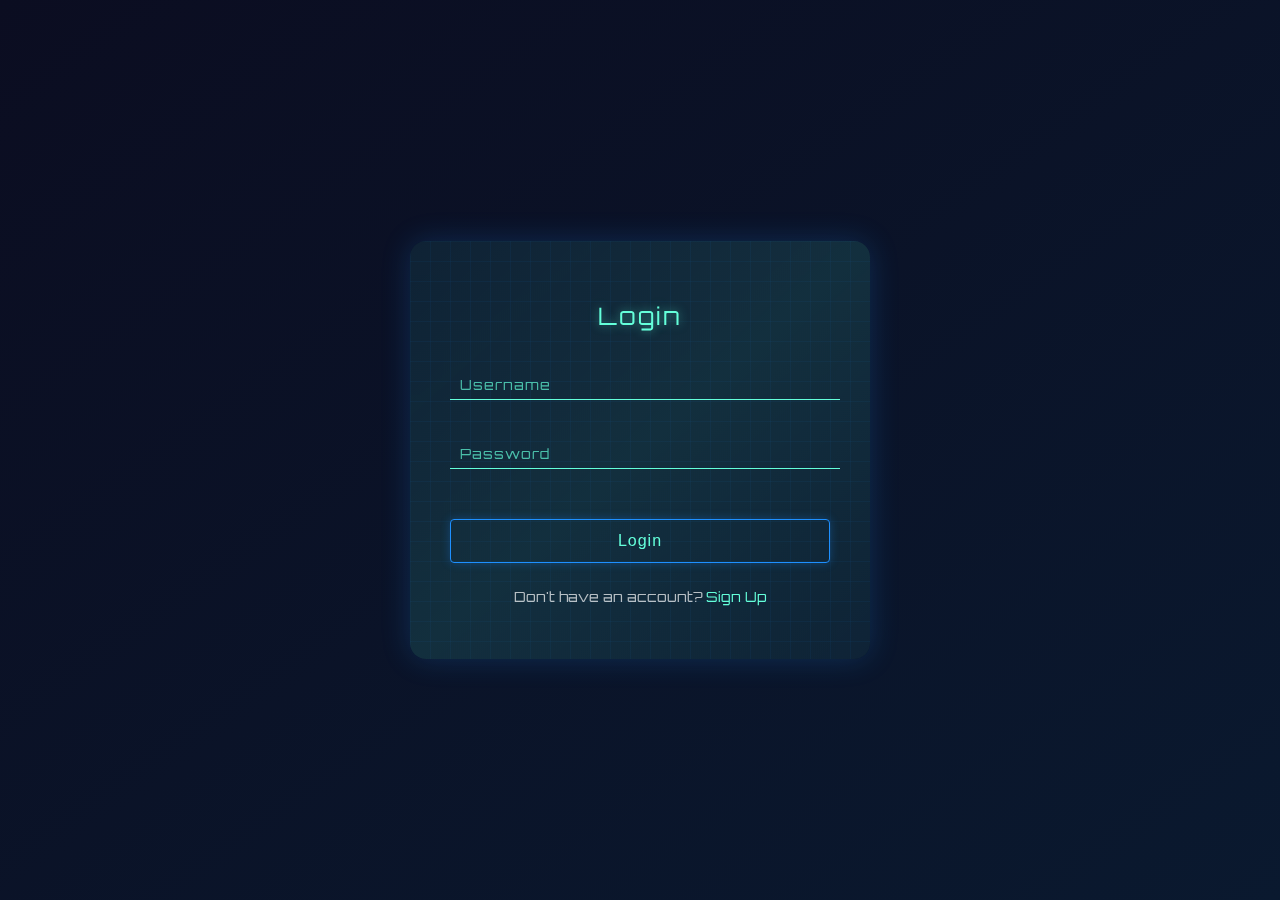
<file: index.html>
<!DOCTYPE html>
<html lang="en">
  <head>
    <meta charset="UTF-8" />
    <meta name="viewport" content="width=device-width, initial-scale=1.0" />
    <title>Login & Signup | V-Rent</title>
    <link rel="stylesheet" href="styles.css" />
    <link
      href="https://fonts.googleapis.com/css2?family=Orbitron:wght@400;500;700&display=swap"
      rel="stylesheet"
    />
  </head>
  <body>
    <form action="rental cars.html">
      <div class="container">
        <div class="grid-overlay"></div>
        <div class="connect-lines"></div>

        <div class="form-box">
          <h2 id="form-title">Login</h2>
          <form id="loginForm" action="#">
            <div class="input-box">
              <input type="text" required />
              <label>Username</label>
            </div>
            <div class="input-box">
              <input type="password" required />
              <label>Password</label>
            </div>
            <button type="submit" class="btn" id="sub">Login</button>
            <p class="toggle-text">
              Don't have an account? <a href="#" id="toggle">Sign Up</a>
            </p>
          </form>
        </div>
      </div>
    </form>

    <script src="script.js"></script>
  </body>
</html>
</file>
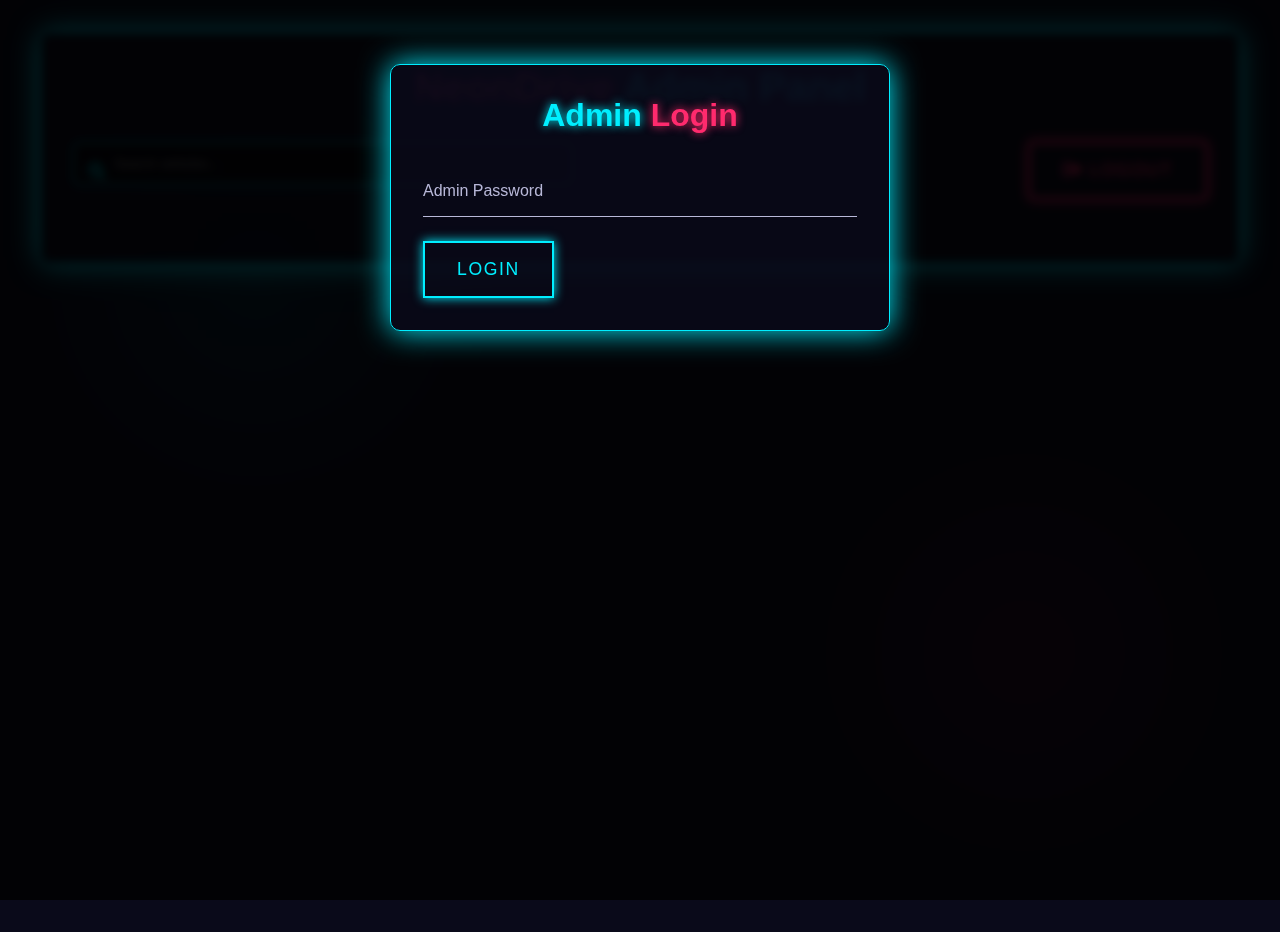
<file: admin.html>
<!-- File: admin.html -->
<!DOCTYPE html>
<html lang="en">
  <head>
    <meta charset="UTF-8" />
    <meta name="viewport" content="width=device-width, initial-scale=1.0" />
    <title>Admin Panel | NeonDrive</title>
    <link rel="stylesheet" href="style.css" />
    <link
      rel="stylesheet"
      href="https://cdnjs.cloudflare.com/ajax/libs/font-awesome/6.4.0/css/all.min.css"
    />
  </head>
  <body>
    <div class="admin-container">
      <h1 class="admin-title"><span>NeonDrive</span> Admin Panel</h1>

      <div class="admin-controls">
        <div class="search-box">
          <input
            type="text"
            id="searchVehicle"
            placeholder="Search vehicles..."
          />
          <i class="fas fa-search"></i>
        </div>
        <a href="rental cars.html">
          <button id="logoutBtn" class="btn vip-btn">
            <i class="fas fa-sign-out-alt"></i> Logout
          </button>
        </a>
      </div>

      <div class="vehicle-stock-list" id="stockList">
        <!-- Vehicle stock items will be loaded here -->
      </div>
    </div>

    <!-- Password Modal -->
    <div id="passwordModal" class="modal">
      <div class="modal-content">
        <h3 class="modal-title">Admin <span>Login</span></h3>
        <div class="input-box">
          <input type="password" id="adminPassword" placeholder=" " required />
          <label>Admin Password</label>
          <div class="input-underline"></div>
        </div>
        <button id="loginBtn" class="btn pulse-btn">
          <span>Login</span>
          <div class="btn-afterglow"></div>
        </button>
      </div>
    </div>

    <script src="admin.js"></script>
  </body>
</html>
</file>
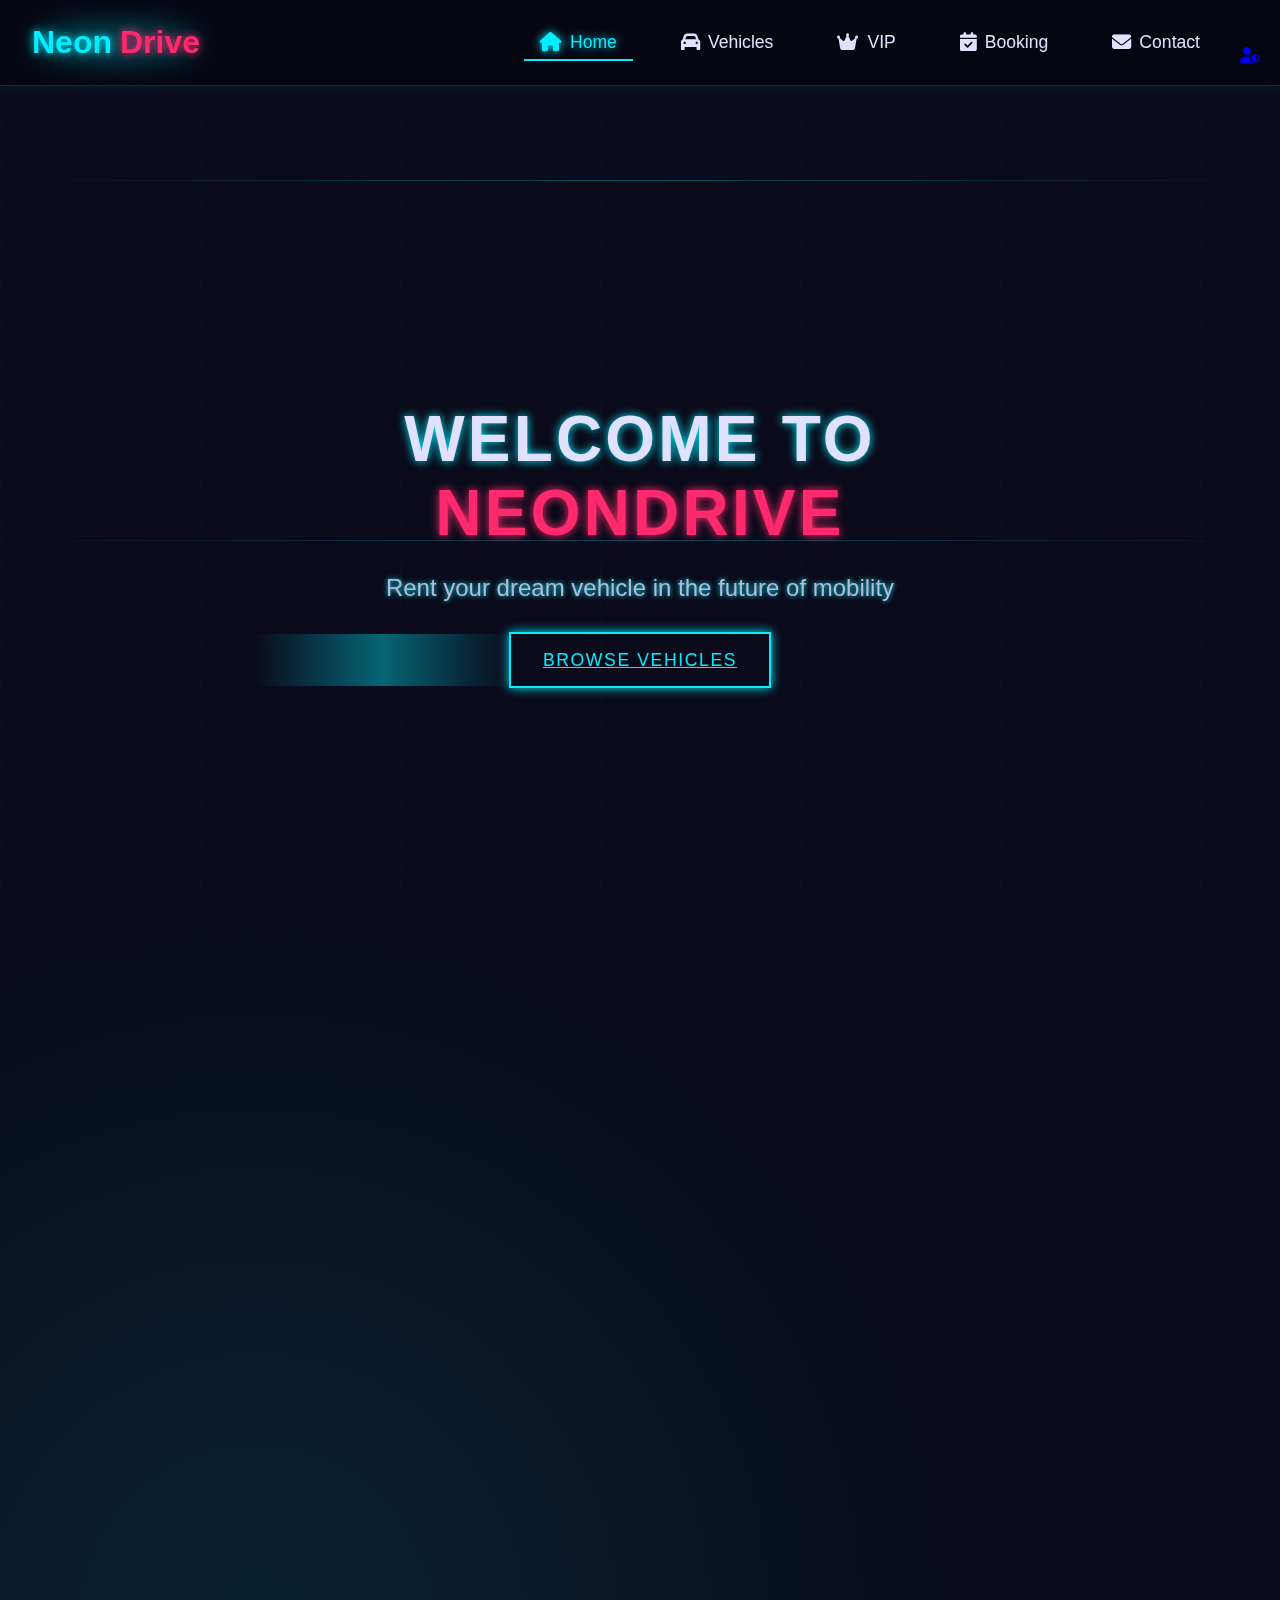
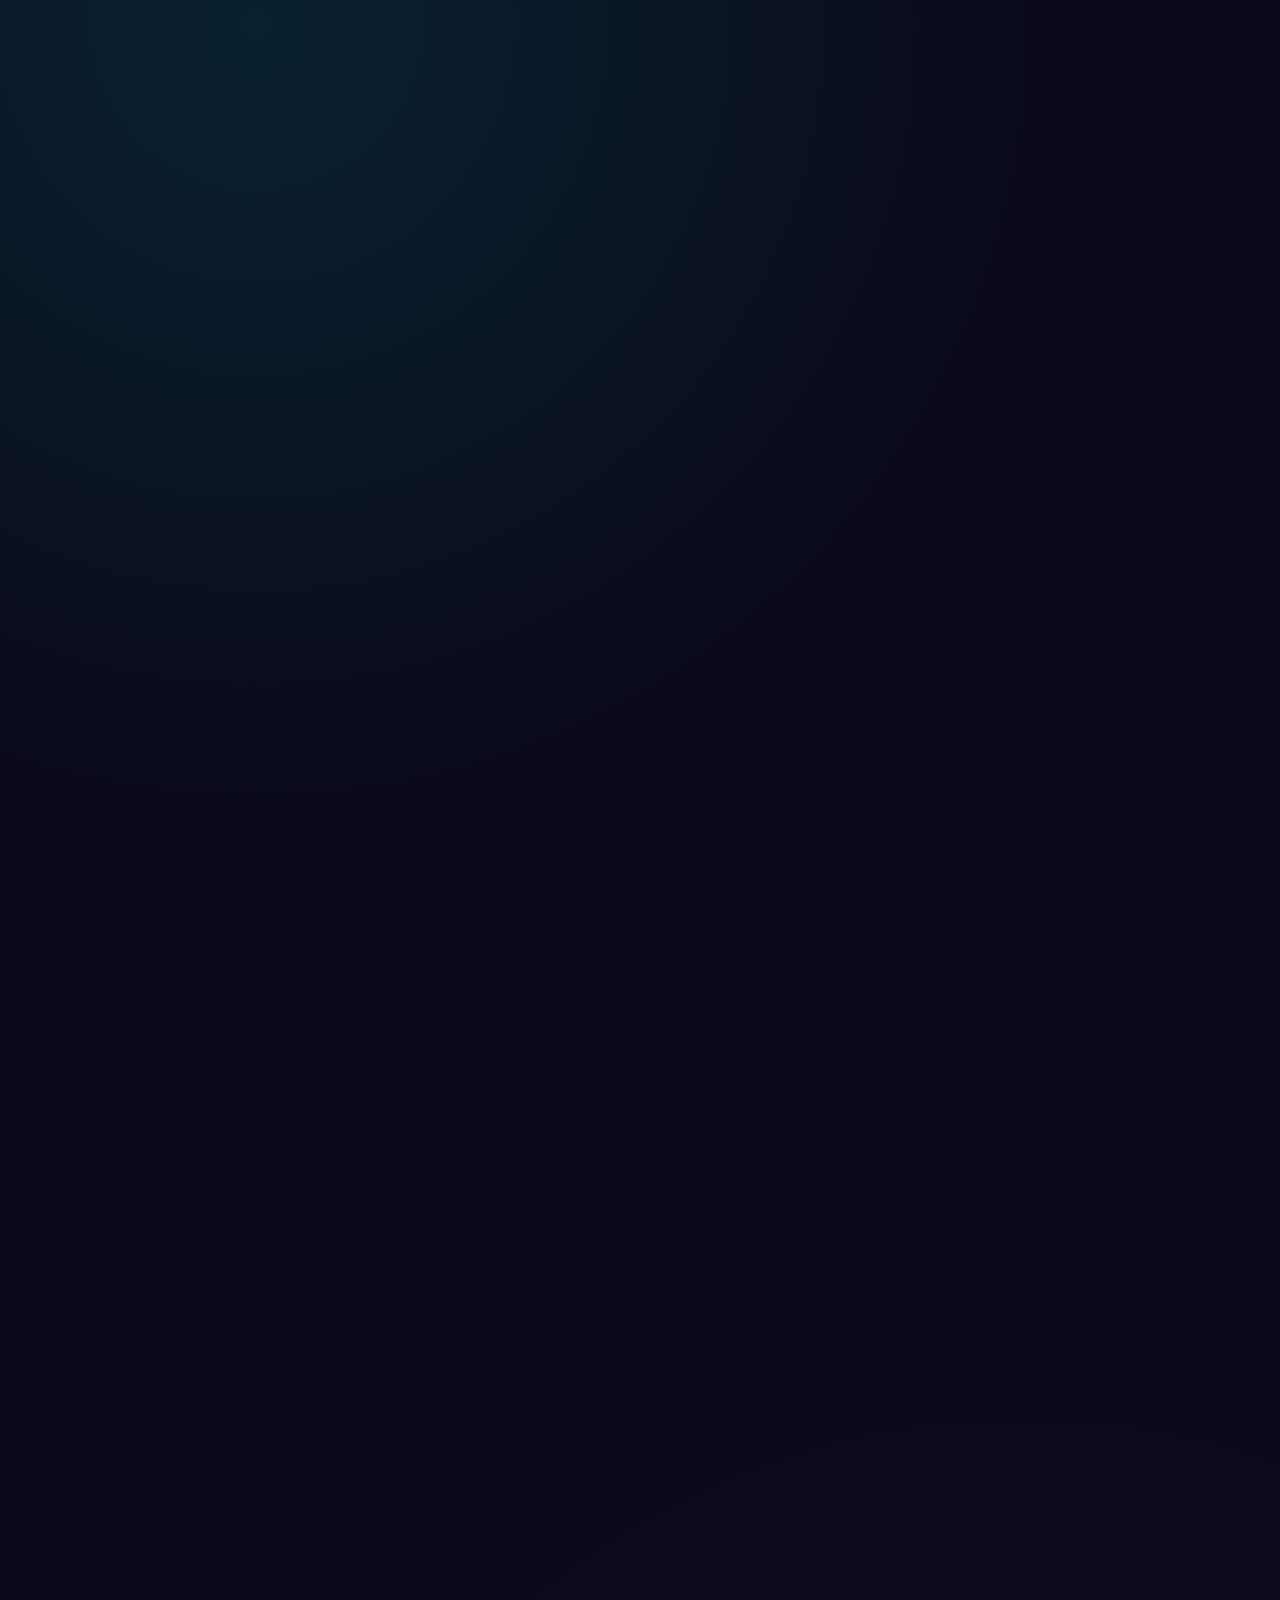
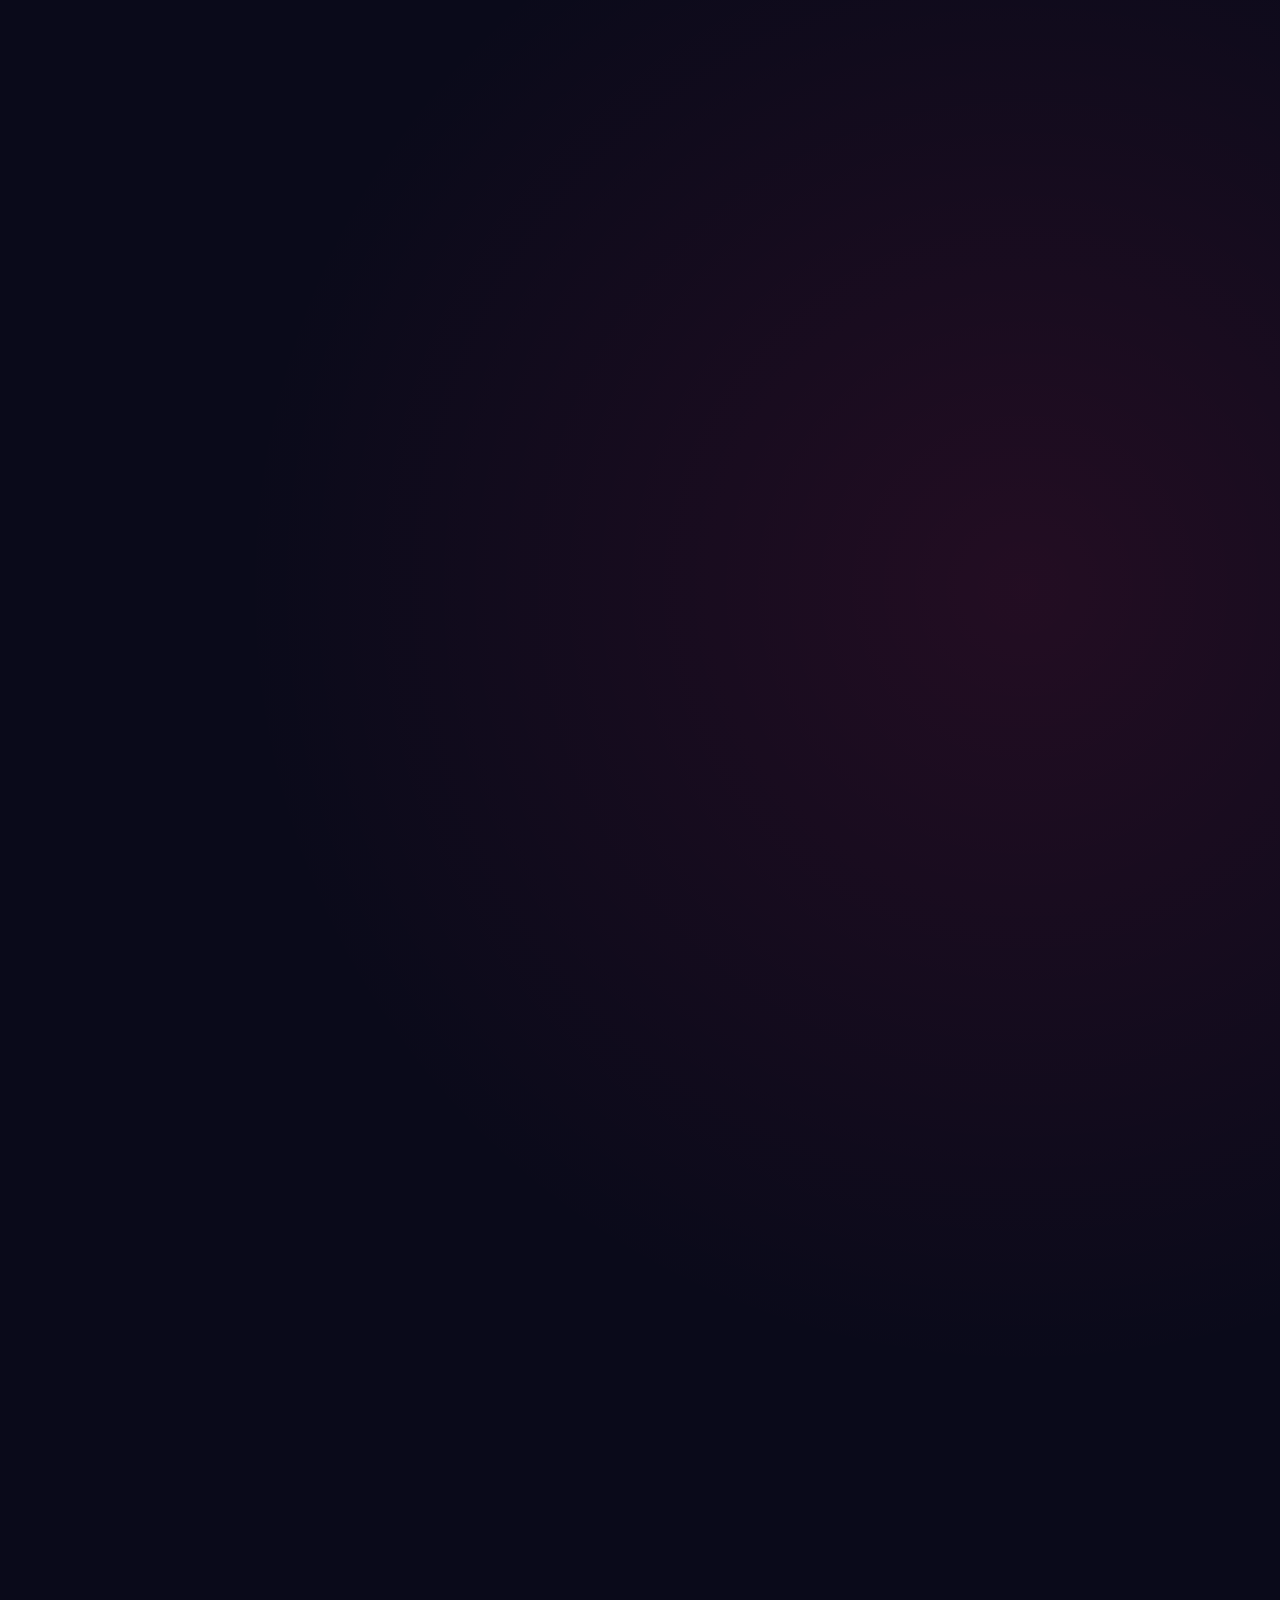
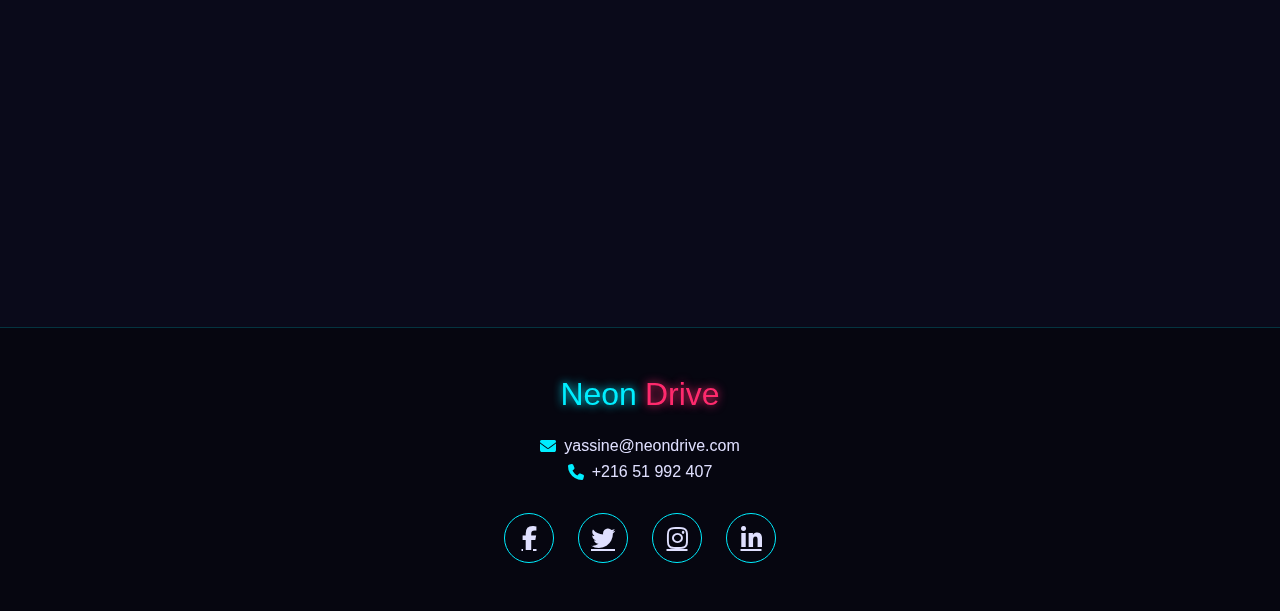
<file: rental cars.html>
<!DOCTYPE html>
<html lang="en">
  <head>
    <meta charset="UTF-8" />
    <meta name="viewport" content="width=device-width, initial-scale=1.0" />
    <title>NeonDrive | Vehicle Rental System</title>
    <link rel="stylesheet" href="style.css" />
    <link
      rel="stylesheet"
      href="https://cdnjs.cloudflare.com/ajax/libs/font-awesome/6.4.0/css/all.min.css"
    />
  </head>
  <body>
    <!-- Animated Background Elements -->
    <div class="particles" id="particles-js"></div>
    <div class="grid-overlay"></div>
    <div class="connect-lines">
      <div
        class="connect-line"
        style="top: 20%; height: 1px; width: 100%"
      ></div>
      <div
        class="connect-line"
        style="top: 60%; height: 1px; width: 100%"
      ></div>
    </div>

    <!-- Cyberpunk Header -->
    <header>
      <div class="logo">
        <span class="neon-text">Neon</span><span class="drive-text">Drive</span>
        <div class="logo-pulse"></div>
      </div>
      <nav>
        <ul>
          <li>
            <a href="#home" class="nav-link"
              ><i class="fas fa-home"></i> Home</a
            >
          </li>
          <li>
            <a href="#vehicles" class="nav-link"
              ><i class="fas fa-car"></i> Vehicles</a
            >
          </li>
          <li>
            <a href="#vip" class="nav-link"><i class="fas fa-crown"></i> VIP</a>
          </li>
          <li>
            <a
              href="javascript:void(0)"
              onclick="openBookingForm('')"
              class="nav-link"
              ><i class="fas fa-calendar-check"></i> Booking</a
            >
          </li>
          <li>
            <a href="#contact" class="nav-link"
              ><i class="fas fa-envelope"></i> Contact</a
            >
          </li>
          <li>
            <!-- Add this somewhere in your rental cars.html -->
            <a
              href="admin.html"
              class="admin-link"
              style="position: fixed; bottom: 20px; right: 20px; z-index: 1000"
            >
              <i class="fas fa-user-shield"></i>
            </a>
          </li>
        </ul>
      </nav>
      <div class="header-glows"></div>
    </header>

    <!-- Hero Section with Animated Neon Elements -->
    <section id="home" class="hero">
      <div class="hero-content">
        <h1 class="neon-title">Welcome to <span>NeonDrive</span></h1>
        <p class="neon-subtitle">
          Rent your dream vehicle in the future of mobility
        </p>
        <a href="#vehicles" class="btn pulse-btn">
          <span>Browse Vehicles</span>
          <div class="btn-afterglow"></div>
        </a>
      </div>
      <div class="hero-grid"></div>
      <div class="hero-scanline"></div>
    </section>

    <!-- Vehicle Section with Holographic Cards -->
    <section id="vehicles" class="vehicles">
      <h2 class="section-title"><span>Available</span> Vehicles</h2>
      <div class="vehicle-cards">
        <!-- Vehicle Cards will be generated here -->
        <!-- Vehicle Cards -->
        <div class="vehicle-card">
          <img src="skoda fabia.jpg" alt="Skoda Fabia" />
          <h3>Skoda Fabia</h3>
          <p>70 dnt/day</p>
          <button class="btn" onclick="openBookingForm('Skoda Fabia')">
            Book Now
          </button>
        </div>
        <div class="vehicle-card">
          <img src="Toyota Aygo.jpg" alt="Toyota Aygo" />
          <h3>Toyota Aygo</h3>
          <p>70 dnt/day</p>
          <button class="btn" onclick="openBookingForm('Toyota Aygo')">
            Book Now
          </button>
        </div>
        <div class="vehicle-card">
          <img src="dacia sabdero.jpg" alt="Dacia Sandero" />
          <h3>Dacia Sandero</h3>
          <p>75 dnt/day</p>
          <button class="btn" onclick="openBookingForm('Dacia Sandero')">
            Book Now
          </button>
        </div>
        <div class="vehicle-card">
          <img src="hyundai i10.jpg" alt="Hyundai i10" />
          <h3>Hyundai i10</h3>
          <p>75 dnt/day</p>
          <button class="btn" onclick="openBookingForm('Hyundai i10')">
            Book Now
          </button>
        </div>
        <div class="vehicle-card">
          <img src="vw virtus.jpg" alt="Volkswagen Virtus" />
          <h3>Volkswagen Virtus</h3>
          <p>75 dnt/day</p>
          <button class="btn" onclick="openBookingForm('Volkswagen Virtus')">
            Book Now
          </button>
        </div>
        <div class="vehicle-card">
          <img src="kia picanto.jpg" alt="Kia Picanto" />
          <h3>Kia Picanto</h3>
          <p>75 dnt/day</p>
          <button class="btn" onclick="openBookingForm('Kia Picanto')">
            Book Now
          </button>
        </div>
        <div class="vehicle-card">
          <img src="peugeot 301.jpg" alt="Peugeot 301" />
          <h3>Peugeot 301</h3>
          <p>80 dnt/day</p>
          <button class="btn" onclick="openBookingForm('Peugeot 301')">
            Book Now
          </button>
        </div>
        <div class="vehicle-card">
          <img src="Volkswagen Polo.jpg" alt="Volkswagen Polo" />
          <h3>Volkswagen Polo</h3>
          <p>80 dnt/day</p>
          <button class="btn" onclick="openBookingForm('Volkswagen Polo')">
            Book Now
          </button>
        </div>
        <div class="vehicle-card">
          <img src="skoda scala.jpg" alt="Skoda Scala" />
          <h3>Skoda Scala</h3>
          <p>100 dnt/day</p>
          <button class="btn" onclick="openBookingForm('Skoda Scala')">
            Book Now
          </button>
        </div>
        <div class="vehicle-card">
          <img src="golf.jpg" alt="Volkswagen Golf" />
          <h3>Volkswagen Golf</h3>
          <p>120 dnt/day</p>
          <button class="btn" onclick="openBookingForm('Volkswagen Golf')">
            Book Now
          </button>
        </div>
        <div class="vehicle-card">
          <img src="Fiat500.jpg" alt="Fiat 500" />
          <h3>Fiat 500</h3>
          <p>120 dnt/day</p>
          <button class="btn" onclick="openBookingForm('Fiat 500')">
            Book Now
          </button>
        </div>
        <div class="vehicle-card">
          <img src="octavia.jpg" alt="Skoda Octavia" />
          <h3>Skoda Octavia</h3>
          <p>130 dnt/day</p>
          <button class="btn" onclick="openBookingForm('Skoda Octavia')">
            Book Now
          </button>
        </div>
        <div class="vehicle-card">
          <img src="Renault Clio.jpg" alt="Renault Clio" />
          <h3>Renault Clio</h3>
          <p>130 dnt/day</p>
          <button class="btn" onclick="openBookingForm('Renault Clio')">
            Book Now
          </button>
        </div>
        <div class="vehicle-card">
          <img src="skoda kodiaq.jpg" alt="Skoda Kodiaq" />
          <h3>Skoda Kodiaq</h3>
          <p>140 dnt/day</p>
          <button class="btn" onclick="openBookingForm('Skoda Kodiaq')">
            Book Now
          </button>
        </div>
        <div class="vehicle-card">
          <img src="mini Cooper.jpg" alt="Mini Cooper" />
          <h3>Mini Cooper</h3>
          <p>140 dnt/day</p>
          <button class="btn" onclick="openBookingForm('Mini Cooper')">
            Book Now
          </button>
        </div>
        <div class="vehicle-card">
          <img src="Nissan Qashqai.jpg" alt="Nissan Qashqai" />
          <h3>Nissan Qashqai</h3>
          <p>150 dnt/day</p>
          <button class="btn" onclick="openBookingForm('Nissan Qashqai')">
            Book Now
          </button>
        </div>
      </div>
    </section>

    <!-- VIP Section with Enhanced Effects -->
    <section id="vip" class="vip-section">
      <h2 class="section-title"><span>Exclusive</span> VIP Collection</h2>
      <div class="vip-badge">
        <i class="fas fa-crown"></i>
        <div class="vip-badge-glow"></div>
      </div>
      <div class="vehicle-cards vip-cards">
        <!-- VIP Vehicle Cards will be generated here -->
        <!-- VIP Vehicle Cards -->
        <div class="vehicle-card vip-card">
          <img src="Audi Q5.jpg" alt="Audi Q5" />
          <h3>Audi Q5</h3>
          <p>200 dnt/day</p>
          <button class="btn vip-btn" onclick="openBookingForm('Audi Q5')">
            Book Now
          </button>
        </div>
        <div class="vehicle-card vip-card">
          <img src="BMW X1.jpg" alt="BMW X1" />
          <h3>BMW X1</h3>
          <p>300 dnt/day</p>
          <button class="btn vip-btn" onclick="openBookingForm('BMW X1')">
            Book Now
          </button>
        </div>
        <div class="vehicle-card vip-card">
          <img src="c_class_lrg.jpg" alt="Mercedes C class" />
          <h3>Mercedes C class</h3>
          <p>350 dnt/day</p>
          <button
            class="btn vip-btn"
            onclick="openBookingForm('Mercedes C class')"
          >
            Book Now
          </button>
        </div>
        <div class="vehicle-card vip-card">
          <img src="DS DS7.jpg" alt="DS DS7" />
          <h3>DS DS7</h3>
          <p>400 dnt/day</p>
          <button class="btn vip-btn" onclick="openBookingForm('DS DS7')">
            Book Now
          </button>
        </div>
        <div class="vehicle-card vip-card">
          <img src="e_class_lrg.jpg" alt="Mercedes E class" />
          <h3>Mercedes E class</h3>
          <p>450 dnt/day</p>
          <button
            class="btn vip-btn"
            onclick="openBookingForm('Mercedes E class')"
          >
            Book Now
          </button>
        </div>
        <div class="vehicle-card vip-card">
          <img src="Ford Mustang Mach-E.jpg" alt="Ford Mustang Mach-E" />
          <h3>Ford Mustang Mach-E</h3>
          <p>600 dnt/day</p>
          <button
            class="btn vip-btn"
            onclick="openBookingForm('Ford Mustang Mach-E')"
          >
            Book Now
          </button>
        </div>
      </div>
    </section>

    <!-- Booking Modal -->
    <div id="bookingModal" class="modal">
      <div class="modal-content">
        <span class="close" onclick="closeBookingForm()">&times;</span>
        <h3 class="modal-title">Book Your <span>Vehicle</span></h3>
        <form id="bookingForm">
          <div class="input-box">
            <input type="text" id="vehicle" required />
            <label>Vehicle Model</label>
            <div class="input-underline"></div>
          </div>

          <div class="input-box">
            <input type="text" id="name" required />
            <label>Full Name</label>
            <div class="input-underline"></div>
          </div>

          <div class="input-box">
            <input type="email" id="email" required />
            <label>Email</label>
            <div class="input-underline"></div>
          </div>

          <div class="date-group">
            <div class="input-box">
              <input type="date" id="date" required placeholder="Pickup Date" />
              <label>Pickup Date</label>
              <div class="input-underline"></div>
            </div>
            <div class="input-box">
              <input type="date" id="drop" required placeholder="Return Date" />
              <label>Return Date</label>
              <div class="input-underline"></div>
            </div>
          </div>

          <button type="submit" class="btn pulse-btn">
            <span>Confirm Booking</span>
            <div class="btn-afterglow"></div>
          </button>
        </form>
      </div>
    </div>

    <!-- Footer with Social Links -->
    <footer id="contact">
      <div class="footer-content">
        <div class="footer-logo">
          <span class="neon-text">Neon</span
          ><span class="drive-text">Drive</span>
        </div>
        <div class="footer-info">
          <p><i class="fas fa-envelope"></i> yassine@neondrive.com</p>
          <p><i class="fas fa-phone"></i> +216 51 992 407</p>
        </div>
        <div class="social-icons">
          <a
            href="https://www.facebook.com/yassine.layouni.503"
            class="social-icon"
            ><i class="fab fa-facebook-f"></i
          ></a>
          <a href="https://x.com/elonmusk" class="social-icon"
            ><i class="fab fa-twitter"></i
          ></a>
          <a
            href="https://www.instagram.com/yassine_ly05/?next=%2F"
            class="social-icon"
            ><i class="fab fa-instagram"></i
          ></a>
          <a
            href="https://www.linkedin.com/company/dablim-solu%C3%A7%C3%B5es-gr%C3%A1ficas"
            class="social-icon"
            ><i class="fab fa-linkedin-in"></i
          ></a>
        </div>
      </div>
      <div class="footer-glows"></div>
    </footer>

    <script src="script.js"></script>
    <script src="vehicle-stock.js"></script>
  </body>
</html>
</file>
<file: styles.css>
/* Base Styles with Dynamic Blue Gradient */
:root {
  --neon-blue: #0ef;
  --deep-space: #0a192f;
  --cosmic-blue: #172a45;
  --electric-blue: #64ffda;
  --plasma-blue: #1e90ff;
  --void-blue: #0b0d21;
  --cyber-teal: #00f5d4;
  --matrix-green: #00ff9d;
}

body {
  font-family: "Orbitron", "Segoe UI", system-ui, sans-serif;
  background: linear-gradient(145deg, var(--void-blue), var(--deep-space));
  display: flex;
  justify-content: center;
  align-items: center;
  height: 100vh;
  margin: 0;
  overflow: hidden;
  animation: cosmicPulse 15s infinite alternate;
}

@keyframes cosmicPulse {
  0% {
    background: linear-gradient(145deg, #0b0d21, #0a192f);
  }
  25% {
    background: linear-gradient(145deg, #0a192f, #112240);
  }
  50% {
    background: linear-gradient(145deg, #112240, #1a2a4a);
  }
  75% {
    background: linear-gradient(145deg, #1a2a4a, #0a192f);
  }
  100% {
    background: linear-gradient(145deg, #0a192f, #0b0d21);
  }
}

/* Futuristic Container with Holographic Effect */
.container {
  position: relative;
  width: 380px;
  padding: 40px;
  background: rgba(10, 25, 47, 0.7);
  backdrop-filter: blur(12px);
  border-radius: 16px;
  text-align: center;
  box-shadow: 0 0 30px rgba(30, 144, 255, 0.2);
  z-index: 1;
  overflow: hidden;
  animation: float 6s ease-in-out infinite;
}

@keyframes float {
  0%,
  100% {
    transform: translateY(0);
  }
  50% {
    transform: translateY(-15px);
  }
}

.container::before {
  content: "";
  position: absolute;
  top: -50%;
  left: -50%;
  width: 200%;
  height: 200%;
  background: linear-gradient(
    to bottom right,
    transparent 0%,
    rgba(100, 255, 218, 0.1) 50%,
    transparent 100%
  );
  animation: hologramScan 8s linear infinite;
  z-index: -1;
}

@keyframes hologramScan {
  0% {
    transform: rotate(0deg) translateY(0);
  }
  100% {
    transform: rotate(360deg) translateY(0);
  }
}

/* Cyberpunk Title */
h2 {
  color: var(--electric-blue);
  margin-bottom: 30px;
  font-weight: 300;
  letter-spacing: 2px;
  text-shadow: 0 0 10px rgba(100, 255, 218, 0.5);
  position: relative;
  animation: textGlow 2s ease-in-out infinite alternate;
}

@keyframes textGlow {
  from {
    text-shadow: 0 0 5px rgba(100, 255, 218, 0.5);
  }
  to {
    text-shadow: 0 0 20px rgba(100, 255, 218, 0.8),
      0 0 30px rgba(100, 255, 218, 0.6);
  }
}

/* Advanced Input Fields with Data Stream Effect */
.input-box {
  position: relative;
  margin: 30px 0;
}

.input-box input {
  width: 100%;
  padding: 15px 10px 5px;
  background: transparent;
  border: none;
  border-bottom: 1px solid rgba(100, 255, 218, 0.5);
  outline: none;
  color: white;
  font-size: 16px;
  transition: all 0.4s;
}

.input-box label {
  position: absolute;
  left: 10px;
  top: 15px;
  color: rgba(100, 255, 218, 0.7);
  pointer-events: none;
  transition: all 0.4s;
  font-size: 14px;
  letter-spacing: 1px;
}

.input-box input:focus ~ label,
.input-box input:valid ~ label {
  transform: translateY(-20px);
  font-size: 12px;
  color: var(--plasma-blue);
  letter-spacing: 2px;
}

.input-box input:focus {
  border-bottom: 1px solid var(--plasma-blue);
  box-shadow: 0 5px 15px -10px var(--plasma-blue);
}

.input-box::after {
  content: "";
  position: absolute;
  left: 0;
  bottom: 0;
  width: 100%;
  height: 1px;
  background: linear-gradient(
    90deg,
    transparent,
    var(--plasma-blue),
    transparent
  );
  transform: scaleX(0);
  transition: transform 0.4s;
}

.input-box:focus-within::after {
  transform: scaleX(1);
}

/* Cyber Button with Energy Pulse */
.btn {
  width: 100%;
  padding: 12px;
  background: transparent;
  border: 1px solid var(--plasma-blue);
  color: var(--electric-blue);
  font-size: 16px;
  letter-spacing: 1px;
  cursor: pointer;
  position: relative;
  overflow: hidden;
  transition: all 0.4s;
  margin-top: 20px;
  border-radius: 4px;
  box-shadow: 0 0 10px rgba(30, 144, 255, 0.3);
}

.btn:hover {
  background: rgba(30, 144, 255, 0.1);
  box-shadow: 0 0 20px rgba(30, 144, 255, 0.5);
  color: white;
}

.btn::before {
  content: "";
  position: absolute;
  top: 0;
  left: -100%;
  width: 100%;
  height: 100%;
  background: linear-gradient(
    90deg,
    transparent,
    rgba(30, 144, 255, 0.4),
    transparent
  );
  transition: 0.5s;
}

.btn:hover::before {
  left: 100%;
}

/* Toggle Link with Neon Effect */
.toggle-text {
  margin-top: 25px;
  color: rgba(255, 255, 255, 0.7);
  font-size: 14px;
}

.toggle-text a {
  color: var(--electric-blue);
  text-decoration: none;
  position: relative;
  transition: all 0.3s;
}

.toggle-text a::after {
  content: "";
  position: absolute;
  bottom: -2px;
  left: 0;
  width: 0;
  height: 1px;
  background: var(--electric-blue);
  transition: width 0.3s;
}

.toggle-text a:hover::after {
  width: 100%;
}

/* Particle Background Effect */
.particles {
  position: absolute;
  top: 0;
  left: 0;
  width: 100%;
  height: 100%;
  z-index: -2;
}

.particle {
  position: absolute;
  background: rgba(100, 255, 218, 0.5);
  border-radius: 50%;
  animation: floatParticle infinite linear;
}

@keyframes floatParticle {
  0% {
    transform: translateY(0) translateX(0);
    opacity: 0;
  }
  50% {
    opacity: 1;
  }
  100% {
    transform: translateY(-100vh) translateX(20px);
    opacity: 0;
  }
}

/* Responsive Grid Effect */
.grid-overlay {
  position: absolute;
  top: 0;
  left: 0;
  width: 100%;
  height: 100%;
  background: linear-gradient(rgba(30, 144, 255, 0.05) 1px, transparent 1px),
    linear-gradient(90deg, rgba(30, 144, 255, 0.05) 1px, transparent 1px);
  background-size: 20px 20px;
  z-index: -1;
  animation: gridPulse 10s infinite alternate;
}

@keyframes gridPulse {
  0% {
    opacity: 0.3;
  }
  50% {
    opacity: 0.1;
  }
  100% {
    opacity: 0.3;
  }
}

/* Connection Lines Animation */
.connect-lines {
  position: absolute;
  width: 100%;
  height: 100%;
  top: 0;
  left: 0;
  z-index: -1;
  overflow: hidden;
}

.connect-line {
  position: absolute;
  background: linear-gradient(
    90deg,
    transparent,
    rgba(30, 144, 255, 0.3),
    transparent
  );
  animation: lineFlow 6s linear infinite;
}

@keyframes lineFlow {
  0% {
    transform: translateX(-100%);
  }
  100% {
    transform: translateX(100%);
  }
}

/* Modal Enhancements */
.modal {
  display: none;
  position: fixed;
  z-index: 1000;
  left: 0;
  top: 0;
  width: 100%;
  height: 100%;
  background-color: rgba(0, 0, 0, 0.8);
  backdrop-filter: blur(5px);
  animation: fadeIn 0.3s ease;
}

.modal-content {
  background: rgba(10, 25, 47, 0.9);
  margin: 5% auto;
  padding: 30px;
  border-radius: 16px;
  width: 80%;
  max-width: 500px;
  box-shadow: 0 0 30px rgba(30, 144, 255, 0.5);
  border: 1px solid var(--plasma-blue);
  animation: slideIn 0.4s ease;
  position: relative;
}

.modal-content::before {
  content: "";
  position: absolute;
  top: -2px;
  left: -2px;
  right: -2px;
  bottom: -2px;
  background: linear-gradient(
    45deg,
    var(--electric-blue),
    var(--plasma-blue),
    var(--neon-blue)
  );
  z-index: -1;
  filter: blur(5px);
  animation: borderAnimation 5s infinite linear;
}

.close {
  color: var(--electric-blue);
  font-size: 28px;
  font-weight: bold;
  position: absolute;
  top: 15px;
  right: 25px;
  transition: 0.3s;
}

.close:hover {
  color: var(--neon-blue);
  transform: rotate(90deg);
}

/* Form Styling */
form {
  display: flex;
  flex-direction: column;
  gap: 20px;
}

label {
  color: var(--electric-blue);
  font-size: 14px;
  letter-spacing: 1px;
}

input[type="text"],
input[type="email"],
input[type="password"],
input[type="date"] {
  background: transparent;
  border: none;
  border-bottom: 1px solid var(--electric-blue);
  color: white;
  padding: 10px 5px;
  font-size: 16px;
  transition: all 0.3s;
}

input:focus {
  outline: none;
  border-bottom: 1px solid var(--neon-blue);
  box-shadow: 0 5px 15px -10px var(--neon-blue);
}

button[type="submit"] {
  background: transparent;
  border: 1px solid var(--plasma-blue);
  color: var(--electric-blue);
  padding: 12px;
  cursor: pointer;
  transition: all 0.3s;
  margin-top: 20px;
  position: relative;
  overflow: hidden;
}

button[type="submit"]:hover {
  background: rgba(30, 144, 255, 0.1);
  box-shadow: 0 0 20px rgba(30, 144, 255, 0.3);
}

/* Responsive Design */
@media (max-width: 768px) {
  .container {
    width: 90%;
    padding: 30px 20px;
  }

  .modal-content {
    width: 95%;
    padding: 20px 15px;
  }
}
</file>
<file: style.css>
/* Cyberpunk Neon Theme */
:root {
  --neon-blue: #0ef;
  --neon-pink: #ff2a6d;
  --neon-purple: #d300c5;
  --neon-green: #00ff9d;
  --dark-bg: #0a0a1a;
  --darker-bg: #050510;
  --card-bg: rgba(10, 10, 26, 0.8);
  --text-primary: #e0e0ff;
  --text-secondary: #b8b8d8;
  --glow-intensity: 0.8;
}

/* Base Styles */
@font-face {
  font-family: "Cyberpunk";
  src: url("https://fonts.cdnfonts.com/css/cyberpunk") format("woff2");
}

* {
  margin: 0;
  padding: 0;
  box-sizing: border-box;
}

body {
  font-family: "Cyberpunk", "Orbitron", sans-serif;
  background-color: var(--dark-bg);
  color: var(--text-primary);
  overflow-x: hidden;
  position: relative;
  min-height: 100vh;
  background-image: radial-gradient(
      circle at 20% 30%,
      rgba(0, 238, 255, 0.1) 0%,
      transparent 20%
    ),
    radial-gradient(
      circle at 80% 70%,
      rgba(255, 42, 109, 0.1) 0%,
      transparent 20%
    );
  animation: bgPulse 15s infinite alternate;
}

@keyframes bgPulse {
  0% {
    background-color: var(--dark-bg);
  }
  50% {
    background-color: #0a0a2a;
  }
  100% {
    background-color: var(--dark-bg);
  }
}

/* Animated Background Elements */
.particles {
  position: fixed;
  top: 0;
  left: 0;
  width: 100%;
  height: 100%;
  z-index: -1;
  pointer-events: none;
}

.grid-overlay {
  position: fixed;
  top: 0;
  left: 0;
  width: 100%;
  height: 100%;
  background-image: linear-gradient(
      rgba(0, 238, 255, 0.05) 1px,
      transparent 1px
    ),
    linear-gradient(90deg, rgba(0, 238, 255, 0.05) 1px, transparent 1px);
  background-size: 40px 40px;
  z-index: -1;
  opacity: 0.3;
  pointer-events: none;
}

.connect-lines {
  position: fixed;
  top: 0;
  left: 0;
  width: 100%;
  height: 100%;
  z-index: -1;
  pointer-events: none;
}

.connect-line {
  position: absolute;
  background: linear-gradient(
    90deg,
    transparent,
    var(--neon-blue),
    transparent
  );
  animation: scanline 8s linear infinite;
  opacity: 0.3;
}

@keyframes scanline {
  0% {
    transform: translateX(-100%);
  }
  100% {
    transform: translateX(100%);
  }
}

/* Cyberpunk Header */
header {
  background-color: rgba(5, 5, 16, 0.9);
  padding: 1.5rem 2rem;
  display: flex;
  justify-content: space-between;
  align-items: center;
  position: sticky;
  top: 0;
  z-index: 1000;
  backdrop-filter: blur(10px);
  border-bottom: 1px solid rgba(0, 238, 255, 0.2);
  box-shadow: 0 0 20px rgba(0, 238, 255, 0.1);
}

.logo {
  font-size: 2rem;
  font-weight: bold;
  position: relative;
  display: flex;
  align-items: center;
}

.neon-text {
  color: var(--neon-blue);
  text-shadow: 0 0 10px var(--neon-blue);
}

.drive-text {
  color: var(--neon-pink);
  text-shadow: 0 0 10px var(--neon-pink);
  margin-left: 0.5rem;
}

.logo-pulse {
  position: absolute;
  width: 100%;
  height: 100%;
  border-radius: 50%;
  background: var(--neon-blue);
  filter: blur(15px);
  opacity: 0.3;
  animation: pulse 3s infinite;
  z-index: -1;
}

@keyframes pulse {
  0%,
  100% {
    transform: scale(1);
    opacity: 0.3;
  }
  50% {
    transform: scale(1.2);
    opacity: 0.5;
  }
}

nav ul {
  display: flex;
  list-style: none;
  gap: 2rem;
}

.nav-link {
  color: var(--text-primary);
  text-decoration: none;
  font-size: 1.1rem;
  display: flex;
  align-items: center;
  gap: 0.5rem;
  position: relative;
  padding: 0.5rem 1rem;
  transition: all 0.3s ease;
}

.nav-link i {
  font-size: 1.2rem;
}

.nav-link:hover {
  color: var(--neon-blue);
  text-shadow: 0 0 10px var(--neon-blue);
}

.nav-link::after {
  content: "";
  position: absolute;
  bottom: 0;
  left: 0;
  width: 0;
  height: 2px;
  background: var(--neon-blue);
  transition: width 0.3s ease;
}

.nav-link:hover::after {
  width: 100%;
}

.header-glows {
  position: absolute;
  top: 0;
  left: 0;
  width: 100%;
  height: 100%;
  pointer-events: none;
  z-index: -1;
}

/* Hero Section */
.hero {
  min-height: 100vh;
  display: flex;
  align-items: center;
  justify-content: center;
  position: relative;
  overflow: hidden;
  padding: 2rem;
}

.hero-content {
  text-align: center;
  max-width: 800px;
  margin: 0 auto;
  position: relative;
  z-index: 2;
}

.neon-title {
  font-size: 4rem;
  margin-bottom: 1.5rem;
  text-transform: uppercase;
  letter-spacing: 0.2rem;
  color: var(--text-primary);
  text-shadow: 0 0 10px var(--neon-blue);
}

.neon-title span {
  color: var(--neon-pink);
  text-shadow: 0 0 10px var(--neon-pink);
}

.neon-subtitle {
  font-size: 1.5rem;
  margin-bottom: 3rem;
  color: var(--text-secondary);
  text-shadow: 0 0 5px var(--neon-blue);
}

.hero-grid {
  position: absolute;
  top: 0;
  left: 0;
  width: 100%;
  height: 100%;
  background-image: linear-gradient(rgba(0, 238, 255, 0.1) 1px, transparent 1px),
    linear-gradient(90deg, rgba(0, 238, 255, 0.1) 1px, transparent 1px);
  background-size: 50px 50px;
  opacity: 0.2;
  z-index: 1;
}

.hero-scanline {
  position: absolute;
  top: 0;
  left: 0;
  width: 100%;
  height: 100%;
  background: linear-gradient(
    to bottom,
    transparent 95%,
    rgba(0, 238, 255, 0.1) 96%,
    transparent 97%
  );
  background-size: 100% 10px;
  animation: scan 10s linear infinite;
  z-index: 1;
}

@keyframes scan {
  0% {
    background-position: 0 0;
  }
  100% {
    background-position: 0 100%;
  }
}

/* Button Styles */
.btn {
  background: transparent;
  color: var(--neon-blue);
  border: 2px solid var(--neon-blue);
  padding: 1rem 2rem;
  font-size: 1.1rem;
  font-family: "Cyberpunk", sans-serif;
  text-transform: uppercase;
  letter-spacing: 0.1rem;
  cursor: pointer;
  position: relative;
  overflow: hidden;
  transition: all 0.3s ease;
  box-shadow: 0 0 10px var(--neon-blue);
}

.btn:hover {
  background: rgba(0, 238, 255, 0.1);
  box-shadow: 0 0 20px var(--neon-blue);
  transform: translateY(-3px);
}

.btn span {
  position: relative;
  z-index: 2;
}

.pulse-btn::before {
  content: "";
  position: absolute;
  top: 0;
  left: -100%;
  width: 100%;
  height: 100%;
  background: linear-gradient(
    90deg,
    transparent,
    rgba(0, 238, 255, 0.4),
    transparent
  );
  transition: 0.5s;
}

.pulse-btn:hover::before {
  left: 100%;
}

.btn-afterglow {
  position: absolute;
  top: 0;
  left: 0;
  width: 100%;
  height: 100%;
  background: var(--neon-blue);
  opacity: 0;
  filter: blur(10px);
  transition: all 0.3s ease;
}

.btn:hover .btn-afterglow {
  opacity: 0.3;
}

/* Section Titles */
.section-title {
  font-size: 3rem;
  text-align: center;
  margin-bottom: 3rem;
  text-transform: uppercase;
  letter-spacing: 0.2rem;
  position: relative;
  padding-bottom: 1rem;
}

.section-title span {
  color: var(--neon-pink);
  text-shadow: 0 0 10px var(--neon-pink);
}

.section-title::after {
  content: "";
  position: absolute;
  bottom: 0;
  left: 50%;
  transform: translateX(-50%);
  width: 100px;
  height: 3px;
  background: var(--neon-blue);
  box-shadow: 0 0 10px var(--neon-blue);
}

/* Vehicle Cards */
.vehicles {
  padding: 5rem 2rem;
  position: relative;
}

.vehicle-cards {
  display: grid;
  grid-template-columns: repeat(auto-fill, minmax(300px, 1fr));
  gap: 2rem;
  max-width: 1400px;
  margin: 0 auto;
}

.vehicle-card {
  background: var(--card-bg);
  border-radius: 10px;
  padding: 1.5rem;
  transition: all 0.3s ease;
  position: relative;
  overflow: hidden;
  border: 1px solid rgba(0, 238, 255, 0.2);
  backdrop-filter: blur(5px);
}

.vehicle-card::before {
  content: "";
  position: absolute;
  top: 0;
  left: -100%;
  width: 100%;
  height: 100%;
  background: linear-gradient(
    90deg,
    transparent,
    rgba(0, 238, 255, 0.1),
    transparent
  );
  transition: 0.5s;
}

.vehicle-card:hover {
  transform: translateY(-10px);
  box-shadow: 0 10px 30px rgba(0, 238, 255, 0.3);
  border: 1px solid var(--neon-blue);
}

.vehicle-card:hover::before {
  left: 100%;
}

.vehicle-card img {
  width: 100%;
  border-radius: 8px;
  margin-bottom: 1rem;
  transition: transform 0.3s ease;
}

.vehicle-card:hover img {
  transform: scale(1.05);
}

.vehicle-card h3 {
  font-size: 1.5rem;
  margin-bottom: 0.5rem;
  color: var(--neon-blue);
}

.vehicle-card p {
  font-size: 1.2rem;
  margin-bottom: 1rem;
  color: var(--text-secondary);
}

/* VIP Section */
.vip-section {
  padding: 5rem 2rem;
  position: relative;
  background: linear-gradient(
    to bottom,
    rgba(5, 5, 16, 0.8),
    rgba(10, 10, 26, 0.9)
  );
  border-top: 1px solid rgba(255, 42, 109, 0.2);
  border-bottom: 1px solid rgba(255, 42, 109, 0.2);
}

.vip-badge {
  position: absolute;
  top: -25px;
  left: 50%;
  transform: translateX(-50%);
  width: 50px;
  height: 50px;
  background: var(--neon-pink);
  border-radius: 50%;
  display: flex;
  align-items: center;
  justify-content: center;
  color: var(--dark-bg);
  font-size: 1.5rem;
  box-shadow: 0 0 20px var(--neon-pink);
  z-index: 2;
}

.vip-badge-glow {
  position: absolute;
  width: 100%;
  height: 100%;
  border-radius: 50%;
  background: var(--neon-pink);
  filter: blur(10px);
  opacity: 0.5;
  animation: pulse 2s infinite;
}

.vip-cards {
  display: grid;
  grid-template-columns: repeat(auto-fill, minmax(350px, 1fr));
  gap: 2rem;
  max-width: 1400px;
  margin: 0 auto;
}

.vip-card {
  background: rgba(10, 10, 26, 0.8);
  border: 1px solid rgba(255, 42, 109, 0.3);
  position: relative;
}

.vip-card:hover {
  border: 1px solid var(--neon-pink);
  box-shadow: 0 10px 30px rgba(255, 42, 109, 0.3);
}

.vip-card h3 {
  color: var(--neon-pink);
}

.vip-btn {
  border-color: var(--neon-pink);
  box-shadow: 0 0 10px var(--neon-pink);
  color: var(--neon-pink);
}

.vip-btn:hover {
  background: rgba(255, 42, 109, 0.1);
  box-shadow: 0 0 20px var(--neon-pink);
}

.vip-btn::before {
  background: linear-gradient(
    90deg,
    transparent,
    rgba(255, 42, 109, 0.4),
    transparent
  );
}

.vip-btn .btn-afterglow {
  background: var(--neon-pink);
}

/* Modal Styles */
.modal {
  display: none;
  position: fixed;
  top: 0;
  left: 0;
  width: 100%;
  height: 100%;
  background-color: rgba(0, 0, 0, 0.8);
  backdrop-filter: blur(5px);
  z-index: 1001;
  animation: fadeIn 0.3s ease;
}

@keyframes fadeIn {
  from {
    opacity: 0;
  }
  to {
    opacity: 1;
  }
}

.modal-content {
  background: var(--card-bg);
  border-radius: 10px;
  max-width: 500px;
  margin: 5% auto;
  padding: 2rem;
  position: relative;
  border: 1px solid var(--neon-blue);
  box-shadow: 0 0 30px var(--neon-blue);
  animation: slideDown 0.3s ease;
}

@keyframes slideDown {
  from {
    transform: translateY(-50px);
    opacity: 0;
  }
  to {
    transform: translateY(0);
    opacity: 1;
  }
}

.modal-title {
  font-size: 2rem;
  margin-bottom: 2rem;
  text-align: center;
  color: var(--neon-blue);
  text-shadow: 0 0 10px var(--neon-blue);
}

.modal-title span {
  color: var(--neon-pink);
  text-shadow: 0 0 10px var(--neon-pink);
}

.close {
  position: absolute;
  top: 1rem;
  right: 1.5rem;
  font-size: 2rem;
  color: var(--text-secondary);
  cursor: pointer;
  transition: all 0.3s ease;
}

.close:hover {
  color: var(--neon-pink);
  transform: rotate(90deg);
}

.input-box {
  position: relative;
  margin-bottom: 1.5rem;
}

.input-box input {
  width: 100%;
  padding: 1rem 0;
  background: transparent;
  border: none;
  border-bottom: 1px solid var(--text-secondary);
  color: var(--text-primary);
  font-size: 1rem;
  font-family: "Cyberpunk", sans-serif;
  outline: none;
}

.input-box label {
  position: absolute;
  top: 1rem;
  left: 0;
  color: var(--text-secondary);
  pointer-events: none;
  transition: all 0.3s ease;
}

.input-box input:focus ~ label,
.input-box input:valid ~ label {
  top: -0.5rem;
  font-size: 0.8rem;
  color: var(--neon-blue);
}

.input-underline {
  position: absolute;
  bottom: 0;
  left: 0;
  width: 0;
  height: 2px;
  background: var(--neon-blue);
  transition: width 0.3s ease;
}

.input-box input:focus ~ .input-underline {
  width: 100%;
}

.date-group {
  display: grid;
  grid-template-columns: 1fr 1fr;
  gap: 1rem;
}

/* Footer Styles */
footer {
  background: rgba(5, 5, 16, 0.9);
  padding: 3rem 2rem;
  text-align: center;
  position: relative;
  border-top: 1px solid rgba(0, 238, 255, 0.2);
}

.footer-content {
  max-width: 1200px;
  margin: 0 auto;
}

.footer-logo {
  font-size: 2rem;
  margin-bottom: 1.5rem;
}

.footer-info {
  margin-bottom: 2rem;
}

.footer-info p {
  margin-bottom: 0.5rem;
  display: flex;
  align-items: center;
  justify-content: center;
  gap: 0.5rem;
}

.footer-info i {
  color: var(--neon-blue);
}

.social-icons {
  display: flex;
  justify-content: center;
  gap: 1.5rem;
  margin-top: 2rem;
}

.social-icon {
  color: var(--text-primary);
  font-size: 1.5rem;
  transition: all 0.3s ease;
  width: 50px;
  height: 50px;
  border-radius: 50%;
  display: flex;
  align-items: center;
  justify-content: center;
  border: 1px solid var(--neon-blue);
}

.social-icon:hover {
  color: var(--neon-blue);
  transform: translateY(-5px);
  box-shadow: 0 0 15px var(--neon-blue);
}

.footer-glows {
  position: absolute;
  top: 0;
  left: 0;
  width: 100%;
  height: 100%;
  pointer-events: none;
  z-index: -1;
}

/* Responsive Design */
@media (max-width: 1024px) {
  .vip-cards {
    grid-template-columns: repeat(auto-fill, minmax(300px, 1fr));
  }
}

@media (max-width: 768px) {
  header {
    flex-direction: column;
    padding: 1rem;
  }

  nav ul {
    margin-top: 1rem;
    gap: 1rem;
  }

  .neon-title {
    font-size: 2.5rem;
  }

  .neon-subtitle {
    font-size: 1.2rem;
  }

  .section-title {
    font-size: 2rem;
  }

  .date-group {
    grid-template-columns: 1fr;
  }
}

@media (max-width: 480px) {
  .vehicle-cards,
  .vip-cards {
    grid-template-columns: 1fr;
  }

  .modal-content {
    width: 90%;
    padding: 1.5rem;
  }

  .neon-title {
    font-size: 2rem;
  }

  .section-title {
    font-size: 1.5rem;
  }
}
/* Ensure modals appear above everything */
.modal {
  z-index: 1000;
}

/* Active link styling that won't affect booking link */
nav a:not([onclick]).active {
  color: var(--neon-blue) !important;
  text-shadow: 0 0 10px var(--neon-blue) !important;
}

nav a:not([onclick]).active::after {
  width: 100% !important;
  background: var(--neon-blue) !important;
}
/* Add these to your existing CSS without modifying anything else */

/* Smooth transition for sections */
section {
  transition: opacity 0.5s ease, transform 0.5s ease;
}

/* Initial state for sections */
section:not(.active) {
  opacity: 0;
  transform: translateY(20px);
}

/* Active section styling */
section.active {
  opacity: 1;
  transform: translateY(0);
}

/* Active nav link styling */
nav a.active {
  color: var(--neon-blue) !important;
  text-shadow: 0 0 10px var(--neon-blue) !important;
}

nav a.active::after {
  width: 100% !important;
  background: var(--neon-blue) !important;
}
/* Date Input Placeholder Styling */
input[type="date"].empty {
  color: transparent;
}

input[type="date"].empty::before {
  content: attr(placeholder);
  color: var(--text-secondary);
  position: absolute;
  pointer-events: none;
}

input[type="date"] {
  position: relative;
  color: var(--text-primary);
}

.input-box {
  position: relative;
}
/* Add to style.css */
.quantity-display {
  position: absolute;
  top: 10px;
  right: 10px;
  background: rgba(0, 0, 0, 0.7);
  padding: 5px 10px;
  border-radius: 20px;
  font-size: 12px;
  font-weight: bold;
  color: #00ff9d;
  border: 1px solid currentColor;
}

.vehicle-card {
  position: relative;
}

.notification {
  position: fixed;
  top: 20px;
  right: 20px;
  padding: 15px 25px;
  background: rgba(255, 42, 109, 0.9);
  color: white;
  border-radius: 5px;
  transform: translateX(200%);
  transition: transform 0.3s ease;
  z-index: 10000;
}

.notification.show {
  transform: translateX(0);
}

.notification.error {
  background: rgba(255, 42, 109, 0.9);
}

.notification.success {
  background: rgba(0, 255, 157, 0.9);
}
/* Admin Panel Styles */
.admin-container {
  max-width: 1200px;
  margin: 2rem auto;
  padding: 2rem;
  background: rgba(10, 10, 26, 0.8);
  border-radius: 10px;
  border: 1px solid var(--neon-blue);
  box-shadow: 0 0 30px var(--neon-blue);
}

.admin-title {
  text-align: center;
  margin-bottom: 2rem;
  font-size: 2.5rem;
  color: var(--neon-blue);
}

.admin-title span {
  color: var(--neon-pink);
}

.admin-controls {
  display: flex;
  justify-content: space-between;
  margin-bottom: 2rem;
  gap: 1rem;
  flex-wrap: wrap;
}

.search-box {
  position: relative;
  flex-grow: 1;
  max-width: 500px;
}

.search-box input {
  width: 100%;
  padding: 0.8rem 1rem 0.8rem 2.5rem;
  background: rgba(0, 0, 0, 0.5);
  border: 1px solid var(--neon-blue);
  border-radius: 5px;
  color: white;
  font-family: "Cyberpunk", sans-serif;
}

.search-box i {
  position: absolute;
  left: 1rem;
  top: 50%;
  transform: translateY(-50%);
  color: var(--neon-blue);
}

.vehicle-stock-list {
  display: flex;
  flex-direction: column;
  gap: 1rem;
}

.stock-item {
  display: flex;
  justify-content: space-between;
  align-items: center;
  padding: 1.5rem;
  background: rgba(5, 5, 16, 0.6);
  border-radius: 8px;
  border: 1px solid rgba(0, 238, 255, 0.3);
  transition: all 0.3s ease;
}

.stock-item:hover {
  border-color: var(--neon-blue);
  box-shadow: 0 0 15px var(--neon-blue);
}

.vehicle-info h3 {
  color: var(--neon-blue);
  margin-bottom: 0.5rem;
  font-size: 1.2rem;
}

.vehicle-info p {
  color: var(--text-secondary);
}

.stock-count {
  color: var(--neon-green);
  font-weight: bold;
}

.stock-controls {
  display: flex;
  align-items: center;
  gap: 0.5rem;
}

.stock-input {
  width: 60px;
  text-align: center;
  padding: 0.5rem;
  background: rgba(0, 0, 0, 0.5);
  border: 1px solid var(--neon-blue);
  border-radius: 5px;
  color: white;
  font-family: "Cyberpunk", sans-serif;
}

.decrease-btn,
.increase-btn {
  width: 40px;
  height: 40px;
  padding: 0;
  display: flex;
  align-items: center;
  justify-content: center;
}

.no-vehicles {
  text-align: center;
  color: var(--text-secondary);
  font-style: italic;
  padding: 2rem;
}

/* Responsive adjustments */
@media (max-width: 768px) {
  .stock-item {
    flex-direction: column;
    align-items: flex-start;
    gap: 1rem;
  }

  .stock-controls {
    width: 100%;
    justify-content: flex-end;
  }
}
</file>
